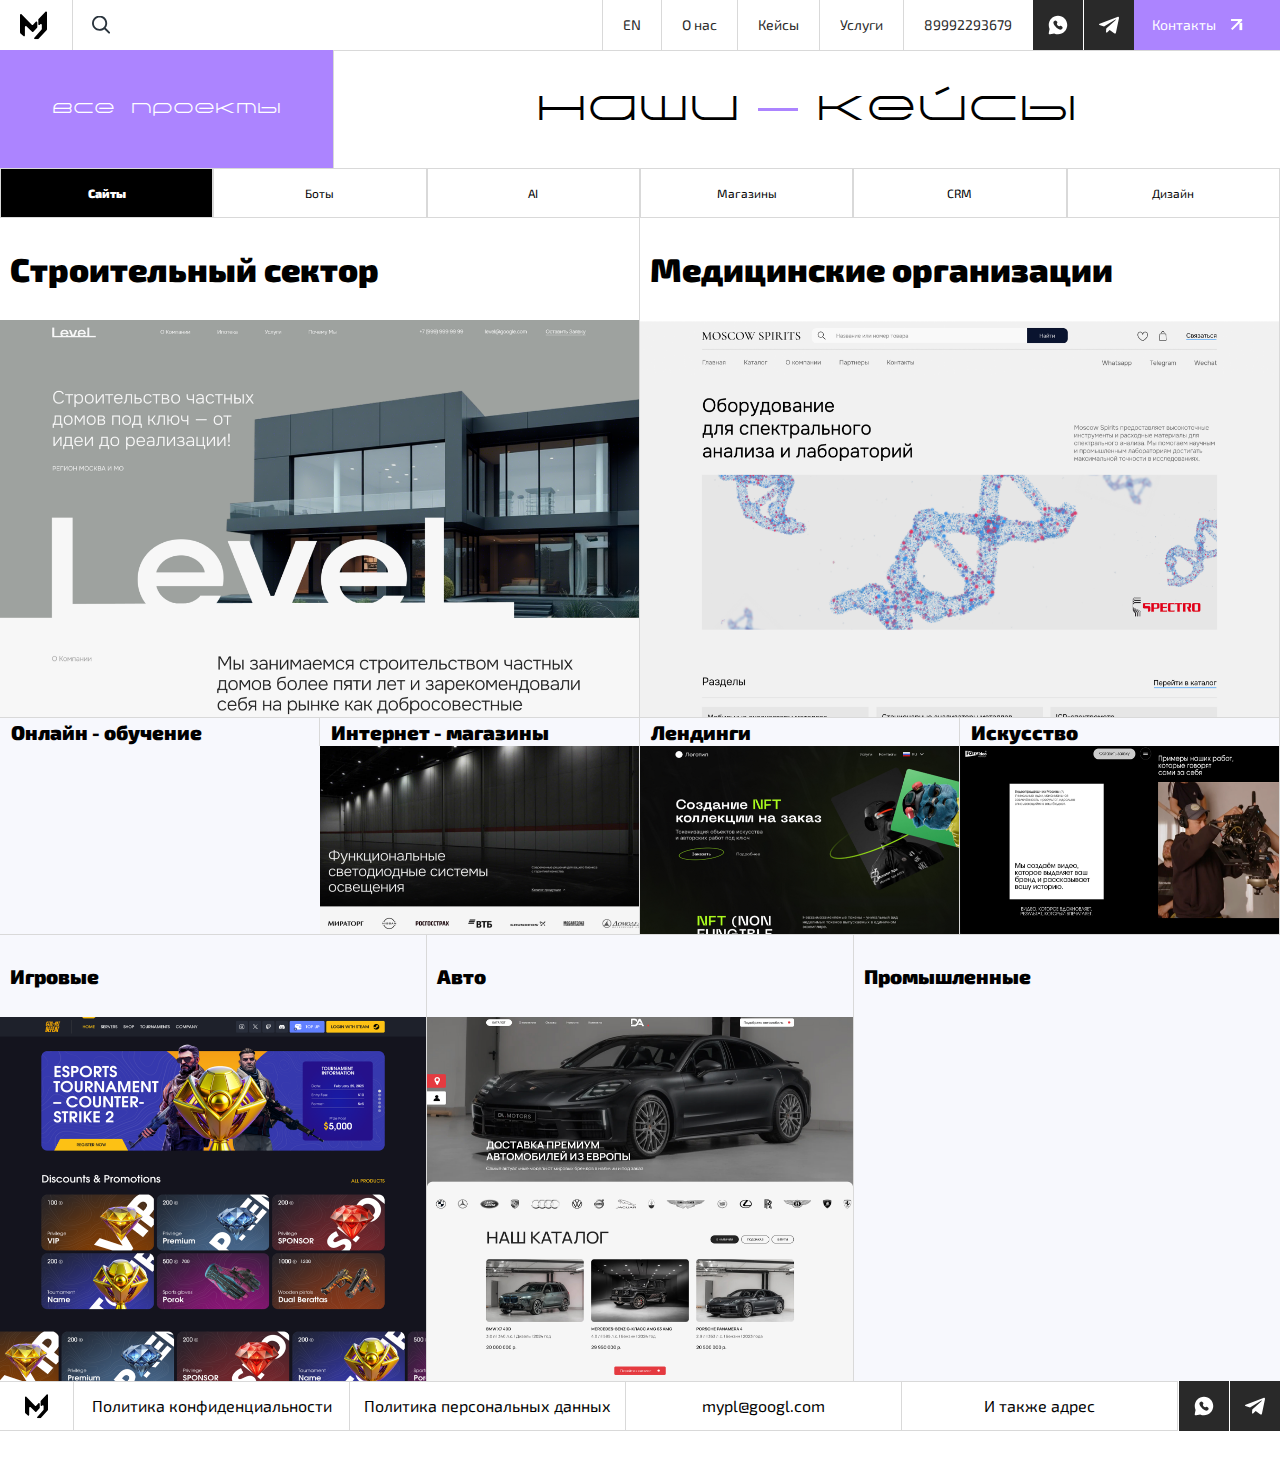
<file: templates/cases.html>
<!DOCTYPE html>
<html lang="ru">
<head>
    <meta charset="UTF-8">
    <meta name="viewport" content="width=device-width, initial-scale=1.0">
    <link rel="stylesheet" href="../styles/cases.css">
    <title>Document</title>
</head>
<body>
    <header class="header">
        <div class="header-content">
            <a class="header-logo" href="#">
                <img src="../img/index/logo.svg" alt="MYPL Logo">
            </a>

            <div class="header-search">
                <input class="header-search__input" type="text">
                <button class="header-search__button" type="button">
                    <img src="../img/index/seatch.svg" alt="Search">
                </button>
            </div>

            <nav class="header-nav">
                <ul class="header-nav__list">
                    <li class="header-nav__item">
                        <a class="header-nav__link" href="#">EN</a>
                    </li>
                    <li class="header-nav__item">
                        <a class="header-nav__link" href="#">О нас</a>
                    </li>
                    <li class="header-nav__item">
                        <a class="header-nav__link" href="#">Кейсы</a>
                    </li>
                    <li class="header-nav__item">
                        <a class="header-nav__link" href="#">Услуги</a>
                    </li>
                    <li class="header-nav__item">
                        <a class="header-nav__link header-nav__link--phone" href="tel:+79992293679">89992293679</a>
                    </li>
                </ul>
            </nav>

            <!-- Бургер кнопка -->
            <button class="burger-btn" id="burgerBtn" aria-label="Открыть меню">
                <span class="burger-line"></span>
                <span class="burger-line"></span>
                <span class="burger-line"></span>
            </button>

            <div class="header-social">
                <a class="header-social__link header-social__link--whatsapp" href="#">
                    <img src="../img/social/whatsapp.svg" alt="WhatsApp">
                </a>
                <a class="header-social__link header-social__link--telegram" href="#">
                    <img src="../img/social/telegram.svg" alt="Telegram">
                </a>
            </div>

            <a class="header-contact" href="#">
                <span class="header-contact__text">Контакты</span>
                <img class="header-contact__arrow" src="../img/social/arrow.svg" alt="Arrow">
            </a>
        </div>
    </header>
    <section class="our-case">
        <!-- Блок our-case__top -->
        <div class="our-case__top">
            <a class="our-case__top-button" href="#">
                все проекты
            </a>
            <h2 class="our-case__top-title">
                Наши <span class="span"></span> Кейсы
            </h2>
        </div>
        
        <!-- Стрелки навигации (показываются на мобильных) -->
        <div class="our-case__links-arrows">
            <a class="our-case__link-arrow" href="#">
                <svg class="case-cat__arrow" viewBox="0 0 52 51" fill="none" xmlns="http://www.w3.org/2000/svg">
                    <circle cx="25.668" cy="25.5" r="25" />
                    <path d="M29.9141 29.7432L28.542 29.7432V24.5615L29.9141 24.5615V29.7432Z" />
                    <path d="M29.9131 21.4707V21.9375L29.4688 22.3721C29.4557 22.3834 29.4421 22.3941 29.4297 22.4062L22.1426 29.543L21.6396 29.0498L26.9629 23.8369C27.6084 23.2045 27.1294 22.1575 26.2656 22.1572H21.4668V21.4707H29.9131Z"/>
                </svg>
            </a>
            <a class="our-case__link-arrow" href="#">
                <svg class="case-cat__arrow" viewBox="0 0 52 51" fill="none" xmlns="http://www.w3.org/2000/svg">
                    <circle cx="25.668" cy="25.5" r="25" />
                    <path d="M29.9141 29.7432L28.542 29.7432V24.5615L29.9141 24.5615V29.7432Z" />
                    <path d="M29.9131 21.4707V21.9375L29.4688 22.3721C29.4557 22.3834 29.4421 22.3941 29.4297 22.4062L22.1426 29.543L21.6396 29.0498L26.9629 23.8369C27.6084 23.2045 27.1294 22.1575 26.2656 22.1572H21.4668V21.4707H29.9131Z"/>
                </svg>
            </a>
        </div>
        
        <!-- Блок our-case__choise-list -->
        <ul class="our-case__choise-list">
            <li class="our-case__choise-item our-case__choise-item--active">
                <a class="our-case__choise-link" href="#">Сайты</a>
            </li>
            <li class="our-case__choise-item">
                <a class="our-case__choise-link" href="#">Боты</a>
            </li>
            <li class="our-case__choise-item">
                <a class="our-case__choise-link" href="#">AI</a>
            </li>
            <li class="our-case__choise-item">
                <a class="our-case__choise-link" href="#">Магазины</a>
            </li>
            <li class="our-case__choise-item">
                <a class="our-case__choise-link" href="#">CRM</a>
            </li>
            <li class="our-case__choise-item">
                <a class="our-case__choise-link" href="#">Дизайн</a>
            </li>
        </ul>
        
        <!-- Слайдеры с кейсами -->
        <div class="our-case__sliders">
            <!-- Здесь будут слайдеры -->
        </div>
    </section>
    <section class="case">
        <div class="case-info">
            <div class="case-info__blocks">
            <a class="case-info__block" href="#">
                <div class="case-info__block-top">
                    <h3 class="case-info__title">
                        Строительный сектор
                    </h3>

                    <div class="case-info__block-link">
                    <svg class="case-info__arrow"  viewBox="0 0 52 51" fill="none" xmlns="http://www.w3.org/2000/svg">
                        <circle cx="25.668" cy="25.5" r="25" />
                        <path d="M29.9141 29.7432L28.542 29.7432V24.5615L29.9141 24.5615V29.7432Z" />
                        <path d="M29.9131 21.4707V21.9375L29.4688 22.3721C29.4557 22.3834 29.4421 22.3941 29.4297 22.4062L22.1426 29.543L21.6396 29.0498L26.9629 23.8369C27.6084 23.2045 27.1294 22.1575 26.2656 22.1572H21.4668V21.4707H29.9131Z"/>
                    </svg>
                </div>
                </div>
                <img src="../img/cases/case/1.png" alt="Строительный сектор">
            </a>
            <a class="case-info__block" href="#">
                <div class="case-info__block-top">
                <h3 class="case-info__title">
                    Медицинские организации
                </h3>
                <div class="case-info__block-link">
                    <svg class="case-info__arrow"  viewBox="0 0 52 51" fill="none" xmlns="http://www.w3.org/2000/svg">
                        <circle cx="25.668" cy="25.5" r="25" />
                        <path d="M29.9141 29.7432L28.542 29.7432V24.5615L29.9141 24.5615V29.7432Z" />
                        <path d="M29.9131 21.4707V21.9375L29.4688 22.3721C29.4557 22.3834 29.4421 22.3941 29.4297 22.4062L22.1426 29.543L21.6396 29.0498L26.9629 23.8369C27.6084 23.2045 27.1294 22.1575 26.2656 22.1572H21.4668V21.4707H29.9131Z"/>
                    </svg>
                </div>
            </div>
                <img src="../img/cases/case/2.png" alt="Строительный сектор">
            </a>
        </div>
    </div>
        <div class="case-slider">
            <a class="case-slider__link" href="#">
                <div class="case-slider__link-top">
                <h5 class="case-slider__link-title">
                    Онлайн - обучение
                </h5>
                <div class="case-slider__block-link">
                <svg class="case-slider__arrow"  viewBox="0 0 52 51" fill="none" xmlns="http://www.w3.org/2000/svg">
                    <circle cx="25.668" cy="25.5" r="25" />
                    <path d="M29.9141 29.7432L28.542 29.7432V24.5615L29.9141 24.5615V29.7432Z" />
                    <path d="M29.9131 21.4707V21.9375L29.4688 22.3721C29.4557 22.3834 29.4421 22.3941 29.4297 22.4062L22.1426 29.543L21.6396 29.0498L26.9629 23.8369C27.6084 23.2045 27.1294 22.1575 26.2656 22.1572H21.4668V21.4707H29.9131Z"/>
                </svg>
            </div>
            </div>
            </a>
            <a class="case-slider__link" href="#">
                <div class="case-slider__link-top">
                <h5 class="case-slider__link-title">
                    Интернет - магазины
                </h5>
                <div class="case-slider__block-link">
                <svg class="case-slider__arrow"  viewBox="0 0 52 51" fill="none" xmlns="http://www.w3.org/2000/svg">
                    <circle cx="25.668" cy="25.5" r="25" />
                    <path d="M29.9141 29.7432L28.542 29.7432V24.5615L29.9141 24.5615V29.7432Z" />
                    <path d="M29.9131 21.4707V21.9375L29.4688 22.3721C29.4557 22.3834 29.4421 22.3941 29.4297 22.4062L22.1426 29.543L21.6396 29.0498L26.9629 23.8369C27.6084 23.2045 27.1294 22.1575 26.2656 22.1572H21.4668V21.4707H29.9131Z"/>
                </svg>
            </div>
            </div>
            <img class="case-slider__link-img" src="../img/cases/case/mini-1.png" alt="Лендинги">
            </a>
            <a class="case-slider__link" href="#">
                <div class="case-slider__link-top">
                <h5 class="case-slider__link-title">
                    Лендинги
                </h5>
                <div class="case-slider__block-link">
                <svg class="case-slider__arrow"  viewBox="0 0 52 51" fill="none" xmlns="http://www.w3.org/2000/svg">
                    <circle cx="25.668" cy="25.5" r="25" />
                    <path d="M29.9141 29.7432L28.542 29.7432V24.5615L29.9141 24.5615V29.7432Z" />
                    <path d="M29.9131 21.4707V21.9375L29.4688 22.3721C29.4557 22.3834 29.4421 22.3941 29.4297 22.4062L22.1426 29.543L21.6396 29.0498L26.9629 23.8369C27.6084 23.2045 27.1294 22.1575 26.2656 22.1572H21.4668V21.4707H29.9131Z"/>
                </svg>
            </div>
          
            </div>
            <img class="case-slider__link-img" src="../img/cases/case/mini-2.png" alt="">
            </a>
            <a class="case-slider__link" href="#">
                <div class="case-slider__link-top">
                <h5 class="case-slider__link-title">
                    Искусство
                </h5>
                <div class="case-slider__block-link">
                <svg class="case-slider__arrow"  viewBox="0 0 52 51" fill="none" xmlns="http://www.w3.org/2000/svg">
                    <circle cx="25.668" cy="25.5" r="25" />
                    <path d="M29.9141 29.7432L28.542 29.7432V24.5615L29.9141 24.5615V29.7432Z" />
                    <path d="M29.9131 21.4707V21.9375L29.4688 22.3721C29.4557 22.3834 29.4421 22.3941 29.4297 22.4062L22.1426 29.543L21.6396 29.0498L26.9629 23.8369C27.6084 23.2045 27.1294 22.1575 26.2656 22.1572H21.4668V21.4707H29.9131Z"/>
                </svg>
            </div>
          
            </div>
            <img class="case-slider__link-img" src="../img/cases/case/mini-3.png" alt="Искусство">
            </a>
        </div>
        <div class="case-cat">
            <div class="case-cat__blocks">
                <a class="case-cat__block" href="#">
                    <div class="case-cat__block-top">
                    <h4 class="case-cat__block-title">
                        Игровые 
                    </h4>
                    <svg class="case-cat__arrow"  viewBox="0 0 52 51" fill="none" xmlns="http://www.w3.org/2000/svg">
                        <circle cx="25.668" cy="25.5" r="25" />
                        <path d="M29.9141 29.7432L28.542 29.7432V24.5615L29.9141 24.5615V29.7432Z" />
                        <path d="M29.9131 21.4707V21.9375L29.4688 22.3721C29.4557 22.3834 29.4421 22.3941 29.4297 22.4062L22.1426 29.543L21.6396 29.0498L26.9629 23.8369C27.6084 23.2045 27.1294 22.1575 26.2656 22.1572H21.4668V21.4707H29.9131Z"/>
                    </svg>
                </div>
                    <div class="case-cat__block-preview">
                    <img class="case-cat__block-img" src="../img/cases/case/big-1.png" alt="Игровые">
                    </div>
                </a>
                <a class="case-cat__block" href="#">
                    <div class="case-cat__block-top">
                        <h4 class="case-cat__block-title">
                            Авто 
                        </h4>
                        <svg class="case-cat__arrow"  viewBox="0 0 52 51" fill="none" xmlns="http://www.w3.org/2000/svg">
                            <circle cx="25.668" cy="25.5" r="25" />
                            <path d="M29.9141 29.7432L28.542 29.7432V24.5615L29.9141 24.5615V29.7432Z" />
                            <path d="M29.9131 21.4707V21.9375L29.4688 22.3721C29.4557 22.3834 29.4421 22.3941 29.4297 22.4062L22.1426 29.543L21.6396 29.0498L26.9629 23.8369C27.6084 23.2045 27.1294 22.1575 26.2656 22.1572H21.4668V21.4707H29.9131Z"/>
                        </svg>
                    </div>
                    <div class="case-cat__block-preview">
                    <img class="case-cat__block-img" src="../img/cases/case/big-3.png" alt="Авто">
                    </div>

                </a>
                <a class="case-cat__block" href="#">
                    <div class="case-cat__block-top">
                        <h4 class="case-cat__block-title">
                            Промышленные 
                        </h4>
                        <svg class="case-cat__arrow"  viewBox="0 0 52 51" fill="none" xmlns="http://www.w3.org/2000/svg">
                            <circle cx="25.668" cy="25.5" r="25" />
                            <path d="M29.9141 29.7432L28.542 29.7432V24.5615L29.9141 24.5615V29.7432Z" />
                            <path d="M29.9131 21.4707V21.9375L29.4688 22.3721C29.4557 22.3834 29.4421 22.3941 29.4297 22.4062L22.1426 29.543L21.6396 29.0498L26.9629 23.8369C27.6084 23.2045 27.1294 22.1575 26.2656 22.1572H21.4668V21.4707H29.9131Z"/>
                        </svg>
                    </div>
                    <div class="case-cat__block-preview">

                    </div>
                </a>
            </div>
        </div>
    </section>
    <footer class="footer">
        <!-- Десктопная структура (остается как было) -->
        <a class="footer-link__logo" href="#">
            <img src="../img/index/logo.svg" alt="Logo">
        </a>
        <ul class="footer-list">
            <li class="footer-item"><a class="footer-link" href="#">
                Политика конфиденциальности
            </a></li>
            <li class="footer-item"><a class="footer-link" href="#">
                Политика персональных данных
            </a></li>
            <li class="footer-item"><a class="footer-link" href="#">
                mypl@googl.com
            </a></li>
            <li class="footer-item"><a class="footer-link" href="#">
                И также адрес
            </a></li>
        </ul>
        <div class="footer-social">
            <a class="footer-social-whatsapp" href="#">
                <img src="../img/social/whatsapp.svg" alt="Whatsapp">
            </a>
            <a class="footer-social-telegram" href="#">
                <img src="../img/social/telegram.svg" alt="Telegram">
            </a>
        </div>

        <!-- Адаптивная структура для экранов < 1200px -->
        <div class="footer-top-row">
            <div class="footer-left-group">
                <a class="footer-link__logo" href="#">
                    <img src="../img/index/logo.svg" alt="Logo">
                </a>
                <a class="footer-email" href="mailto:mypl@googl.com">
                    mypl@googl.com
                </a>
            </div>
            <div class="footer-social">
                <a class="footer-social-whatsapp" href="#">
                    <img src="../img/social/whatsapp.svg" alt="Whatsapp">
                </a>
                <a class="footer-social-telegram" href="#">
                    <img src="../img/social/telegram.svg" alt="Telegram">
                </a>
            </div>
        </div>

        <div class="footer-policies">
            <a class="footer-policy-item" href="#">
                Политика конфиденциальности
            </a>
            <a class="footer-policy-item" href="#">
                Политика персональных данных
            </a>
        </div>

        <a class="footer-address" href="#">
            И также адрес
        </a>
    </footer>
    <script src="../js/cases.js"></script>
</body>
</html>
</file>
<file: styles/cases.css>
@import url(../reset.css);
@import url(../global.css);
@import url(./header.css);
@import url(./footer.css);

.case {}

.case-info {

    height: var(--full);
}

.case-info__blocks {
    display: grid;
    grid-template-columns: 1fr 1fr;
}

.case-info__block {
    border-right: 1px solid var(--grey);
    display: flex;
    flex-direction: column;
    height: var(--full);

}

.case-info__title {
    font-size: 33px;
    font-weight: var(--text-Black);
    padding: 28px 10px;
}

.case-info__block-link {
    display: none;
}

.case-info__block img {
    height: var(--full);
}

.case-slider {
    display: flex;
    border-top: 1px solid var(--grey);
    overflow-x: auto;
    width: var(--full);
    background-color: var(--cloud-light);
    justify-content: space-between;
}

.case-slider__link {
    display: flex;
    flex-direction: column;
    width: var(--full);
    height: var(--full);
    border-right: 1px solid var(--grey);
}

.case-slider__link-title {
    font-size: var(--xl);
    font-weight: var(--text-Black);
    padding: 0 11px;
}

.case-slider__arrow {
    display: none;
}

.case-slider__link-img {
    height: 188px;
    width: var(--full);
}

/*! Case-cat !*/
.case-cat {
    background-color: var(--cloud-light);
}

.case-cat__blocks {
    display: flex;
    border-top: 1px solid var(--grey);
}

.case-cat__block {
    width: var(--full);
    border-left: 1px solid var(--grey);
}

.case-cat__block:first-child {
    border-left: none;
}

.case-cat__block-title {
    padding: 27px 10px;
    font-size: var(--xl);
    font-weight: var(--text-Black);
}

.case-cat__block-img {
    height: 364px;
    width: var(--full);
}

.case-cat__arrow {
    display: none;
}

/*! Adaption !*/
@media (max-width: 1024px) {
    .case-info__title {
        font-size: var(--xl2);
    }

    .case-slider__link-title {
        font-size: 15px;
    }
}

@media (max-width: 768px) {
    .case-info__blocks {
        display: flex;
        flex-direction: column;
    }

    .case-info__block-top {
        display: flex;
        justify-content: space-between;
        align-items: center;
        height: 80px;
    }

    .case-info__block-link {
        display: block;
        border-left: 1px solid var(--grey);

    }

    .case-info__arrow {
        width: 40px;
        height: 40px;
        stroke: var(--night);
        margin: 18px 15px;
    }

    .case-info__arrow path {
        fill: var(--night);
    }

    .case-slider {
        display: grid;
        grid-template-columns: repeat(2, 1fr);
    }

    .case-slider__link {
        border-bottom: 1px solid var(--grey);
    }

    .case-slider__link-top {
        height: 67px;
        display: flex;
        border-bottom: 1px solid var(--grey);
        overflow: hidden;
    }

    .case-slider__link-title {
        height: var(--full);
        border-right: 1px solid var(--grey);
        width: 90%;
    }

    .case-slider__arrow {
        display: block;
        width: 27px;
        height: 27px;
        stroke: var(--night);
        margin: 21px 11px;
    }

    .case-slider__link-title {
        display: flex;
        align-items: center;
    }

    .case-slider__link:nth-last-child(2) {
        border-bottom: none;
    }

    .case-cat__blocks {
        flex-direction: column;
    }

    .case-cat__block-preview {
        height: 364px;
    }

    .case-cat__block-top {
        display: flex;
        align-items: center;
        justify-content: start;
        background-color: var(--white);
        border-bottom: 1px solid var(--grey);
    }

    .case-cat__block-title {
        width: 90%;
        border-right: 1px solid var(--grey);
    }

    .case-cat__arrow {
        display: block;
        width: 40px;
        height: 40px;
        stroke: var(--night);
        margin: calc(var(--margin) * 2);
    }

    .case-cat__arrow path {
        fill: var(--night);
    }
}

@media (max-width: 475px) {
    .case-info__title {
        font-size: var(--base);
    }

    .case-slider__link-title {
        font-size: var(--sm);
    }

    .case-slider__link-img {
        height: 114px;
    }

}

@media (max-width: 425px) {
    .case-cat__block-img {
        height: 251px;
    }

    .case-cat__block-preview {
        height: 251px;
    }
}

/*! -- Our Case Section -- !*/
.our-case {
    margin-top: -1px;
}

/* Блок our-case__top */
.our-case__top {
    display: grid;
    grid-template-columns: 26% auto;
    height: 118px;
}

.our-case__top-title {
    font-size: 34px;
    font-weight: var(--text-Regular);
    gap: 18px;
    font-family: var(--family-third);
    display: flex;
    align-items: center;
    justify-content: center;
    border-left: 1px solid var(--grey);
}

.our-case__top-title .span {
    display: inline-block;
    content: '-';
    width: 40px;
    height: 3px;
    background-color: var(--primary);
    position: relative;
}

.our-case__top-button {
    background-color: var(--primary);
    display: flex;
    align-items: center;
    justify-content: center;
    color: var(--white);
    font-size: var(--sm);
    font-family: var(--family-third);
}

/* Стрелки (скрыты на десктопе) */
.our-case__links-arrows {
    display: none;
}

/* Блок our-case__choise-list */
.our-case__choise-list {
    display: flex;
    justify-content: space-between;
    height: 50px;
    align-items: center;
    font-size: var(--xs);
    /* Слайдер активируется только на маленьких экранах */
}

.our-case__choise-list::-webkit-scrollbar {
    display: none;
}

.our-case__choise-item {
    height: var(--full);
    width: var(--full);
    display: flex;
    align-items: center;
    justify-content: center;
}

.our-case__choise-item--active {
    background-color: var(--night);
    color: var(--white);
    font-weight: var(--text-Black);
}

.our-case__choise-link {
    height: var(--full);
    width: var(--full);
    display: flex;
    align-items: center;
    justify-content: center;
    border: 1px solid var(--grey);
}

/*! -- Slider -- !*/
.our-case__sliders {
    display: flex;
    align-items: center;
    overflow-x: auto;
    scrollbar-width: none;
    -ms-overflow-style: none;
}

.our-case__sliders::-webkit-scrollbar {
    display: none;
}

.our-case__slider {
    margin-left: 20px;
    flex: 0 0 auto;
}

.our-case__slider-image {
    width: 226px;
    height: 290px;
    margin-bottom: 12px;
}

.our-case__slider-title {
    font-size: var(--sm);
    font-weight: var(--text-Regular);
    padding-bottom: calc(var(--padding) * 2);
}

/*! -- Адаптивные стили -- !*/

/* Планшеты */
@media (max-width: 1024px) {
    .our-case__top-title {
        font-size: var(--xl2);
    }

    .our-case__top-button {
        font-family: var(--family-secondary);
        font-size: var(--base);
        font-weight: var(--text-Black);
    }
}

/* Мобильные экраны */
@media (max-width: 768px) {
    .our-case__choise-list {
        overflow-x: auto;
        scrollbar-width: none;
        -ms-overflow-style: none;
        justify-content: flex-start;
    }

    .our-case__choise-item {
        flex: 0 0 auto;
        min-width: 120px;
        width: auto;
    }
}

@media (max-width: 600px) {
    .our-case__top-title {
        flex-direction: column;
        gap: var(--margin);
    }

    /* Показываем стрелки навигации */
    .our-case__links-arrows {
        display: flex;
        width: var(--full);
        justify-content: space-between;
    }

    .our-case__links-arrows a {
        width: var(--full);
        padding: 15px 0;
        fill: var(--night);
        stroke: var(--night);
        display: flex;
        justify-content: center;
        align-items: center;
        border-top: 1px solid var(--grey);
    }

    .our-case__links-arrows a:first-child {
        border-right: 1px solid var(--grey);
    }

    .our-case__links-arrows a:first-child svg {
        transform: rotate(180deg);
    }

    .our-case__links-arrows a svg {
        width: 51px;
        height: 51px;
    }

    .our-case__links-arrows a svg path {
        fill: var(--night);
    }
}
</file>
